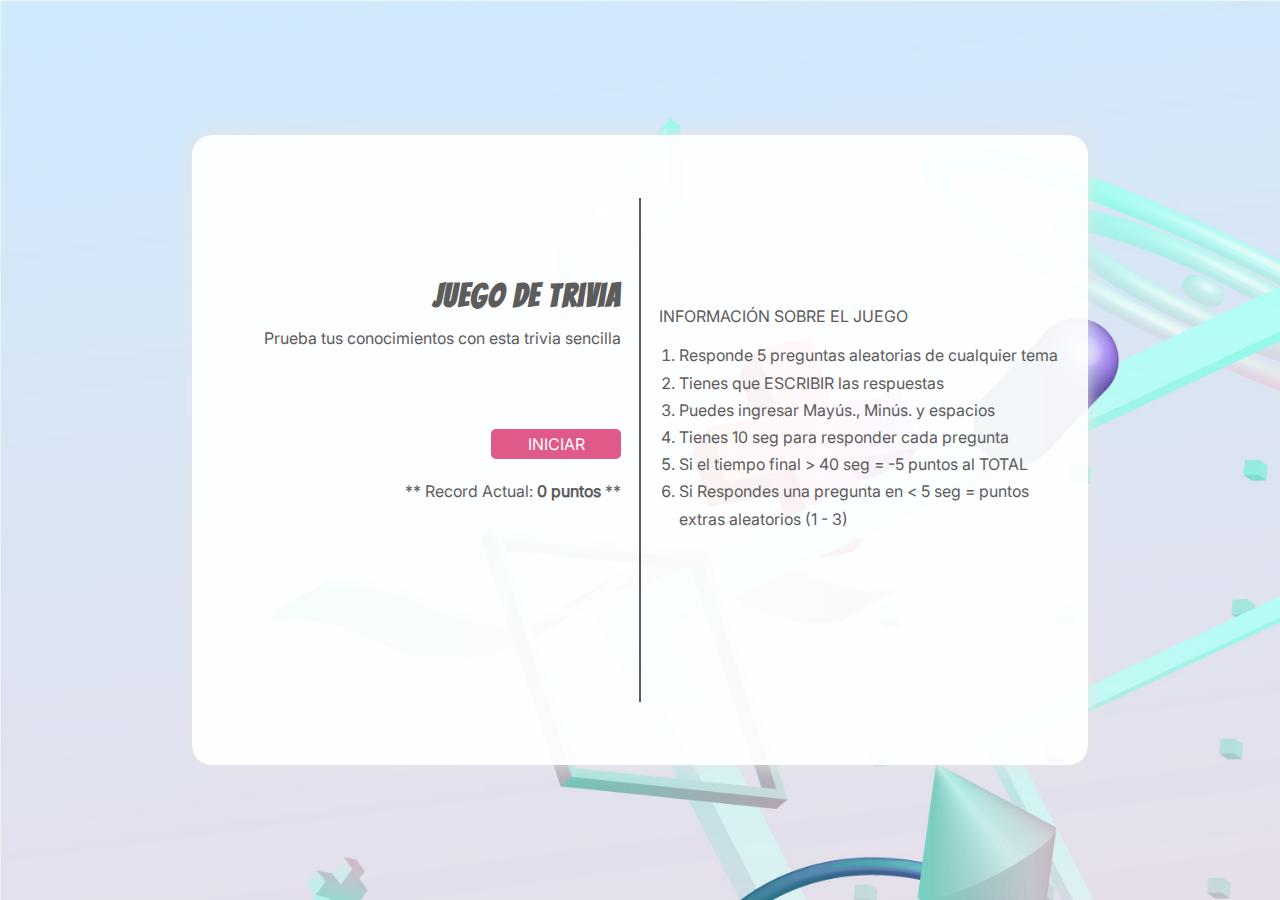
<file: index.html>
<!DOCTYPE html>
<html lang="es">
<head>
    <meta charset="UTF-8">
    <meta name="viewport" content="width=device-width, initial-scale=1.0">
    <title>Inicio</title>
    <link rel="stylesheet" href="css/estilos.css">
</head>
<body>
    <div class="contenedor">
        <div class="lado-izquierdo">
            <div class="titulo-cuerpo">
                <h1>Juego de Trivia</h1>
                <p>Prueba tus conocimientos con esta trivia sencilla</p>
            </div>
            <div class="boton-texto-izquierdo">
                <button onclick=inicio()>INICIAR</button>
                <p id="puntuacionTop">** Record Actual: </p>
            </div>
        </div>

        <div class="divisor"></div>

        <div class="lado-derecho">
            <p>INFORMACIÓN SOBRE EL JUEGO</p>
            <div>
                <ol class="texto-derecho-lista">
                    <li>Responde 5 preguntas aleatorias de cualquier tema</li>
                    <li>Tienes que ESCRIBIR las respuestas</li>
                    <li>Puedes ingresar Mayús., Minús. y espacios</li>
                    <li>Tienes 10 seg para responder cada pregunta</li>
                    <li>Si el tiempo final &gt; 40 seg = -5 puntos al TOTAL</li>
                    <li>Si Respondes una pregunta en &lt; 5 seg = puntos extras aleatorios (1 - 3)</li>
                </ol>
            </div>
        </div>

    </div>
    <script src="js/inicio.js"></script>
</body>
</html>
</file>
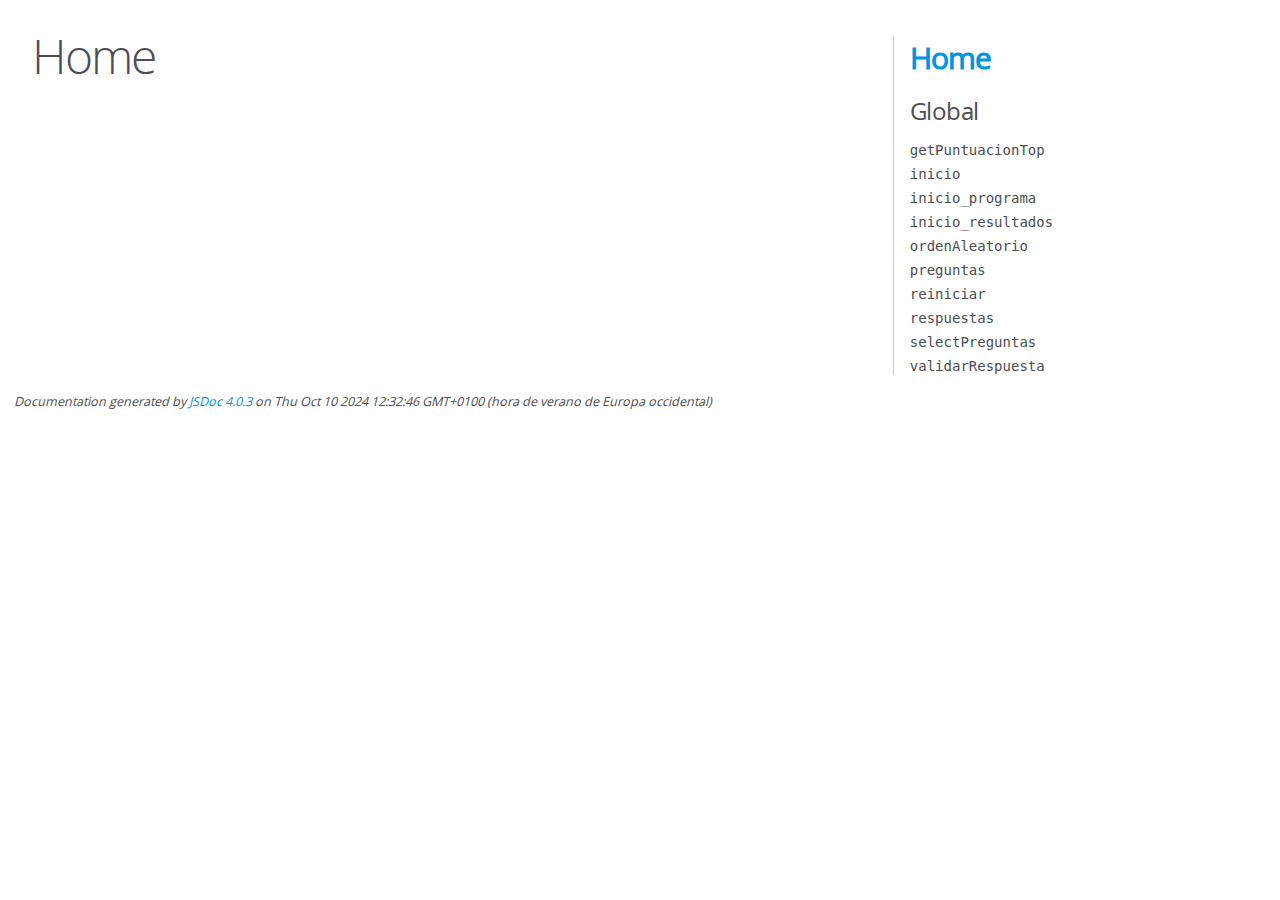
<file: jsdoc/index.html>
<!DOCTYPE html>
<html lang="en">
<head>
    <meta charset="utf-8">
    <title>JSDoc: Home</title>

    <script src="scripts/prettify/prettify.js"> </script>
    <script src="scripts/prettify/lang-css.js"> </script>
    <!--[if lt IE 9]>
      <script src="//html5shiv.googlecode.com/svn/trunk/html5.js"></script>
    <![endif]-->
    <link type="text/css" rel="stylesheet" href="styles/prettify-tomorrow.css">
    <link type="text/css" rel="stylesheet" href="styles/jsdoc-default.css">
</head>

<body>

<div id="main">

    <h1 class="page-title">Home</h1>

    



    


    <h3> </h3>










    









</div>

<nav>
    <h2><a href="index.html">Home</a></h2><h3>Global</h3><ul><li><a href="global.html#getPuntuacionTop">getPuntuacionTop</a></li><li><a href="global.html#inicio">inicio</a></li><li><a href="global.html#inicio_programa">inicio_programa</a></li><li><a href="global.html#inicio_resultados">inicio_resultados</a></li><li><a href="global.html#ordenAleatorio">ordenAleatorio</a></li><li><a href="global.html#preguntas">preguntas</a></li><li><a href="global.html#reiniciar">reiniciar</a></li><li><a href="global.html#respuestas">respuestas</a></li><li><a href="global.html#selectPreguntas">selectPreguntas</a></li><li><a href="global.html#validarRespuesta">validarRespuesta</a></li></ul>
</nav>

<br class="clear">

<footer>
    Documentation generated by <a href="https://github.com/jsdoc/jsdoc">JSDoc 4.0.3</a> on Thu Oct 10 2024 12:32:46 GMT+0100 (hora de verano de Europa occidental)
</footer>

<script> prettyPrint(); </script>
<script src="scripts/linenumber.js"> </script>
</body>
</html>
</file>
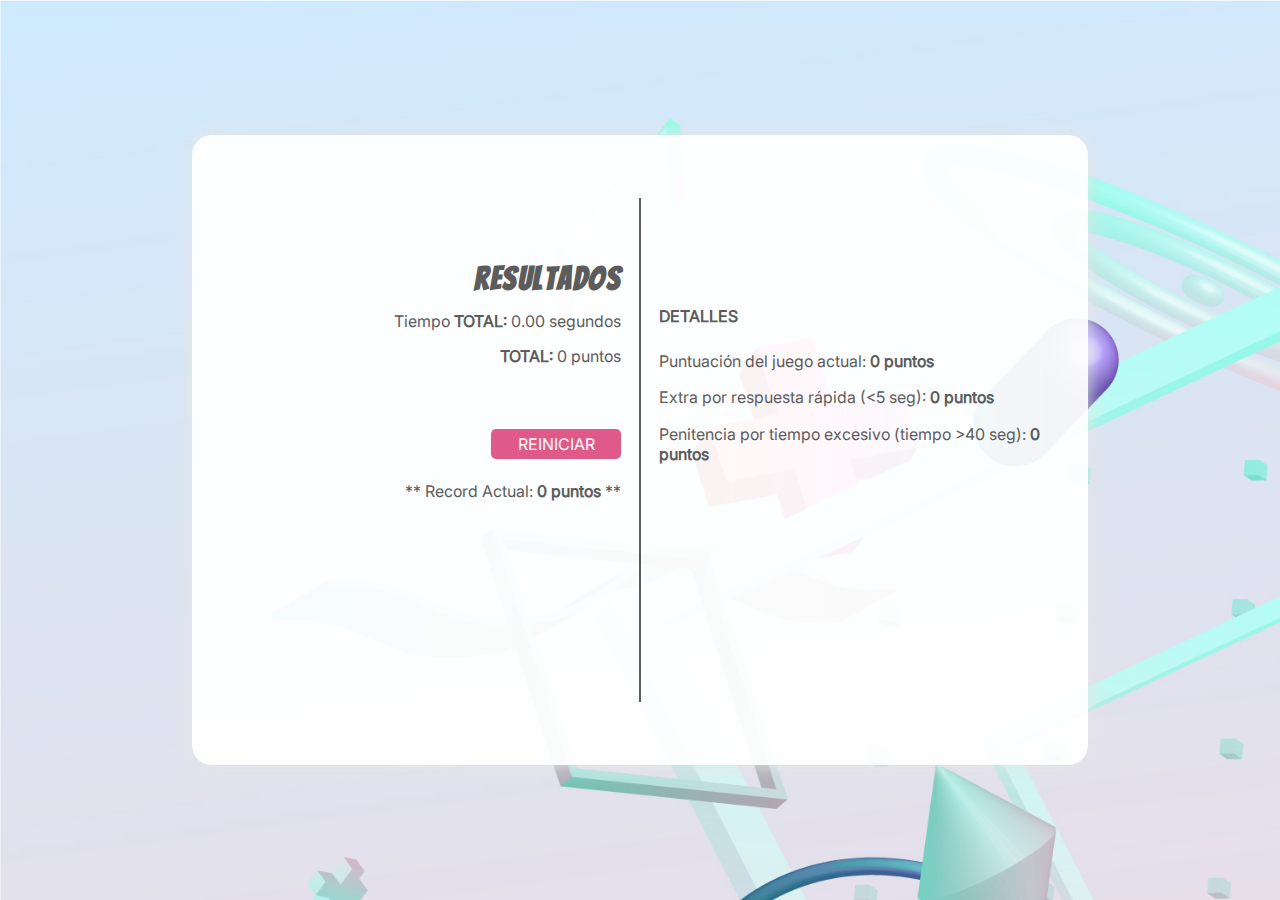
<file: resultados.html>
<!DOCTYPE html>
<html lang="es">
<head>
    <meta charset="UTF-8">
    <meta name="viewport" content="width=device-width, initial-scale=1.0">
    <title>Resultados</title>
    <link rel="stylesheet" href="css/estilos.css">
</head>
<body>
    <div class="contenedor">
        <div class="lado-izquierdo">
                <div class="titulo-cuerpo">
                    <h1>Resultados</h1>
                    <p id="tiempoTotal">Tiempo <strong>TOTAL: </strong> </p>
                    <p id="totalPuntos"><strong>TOTAL: </strong> </p>
                </div>
                <div class="boton-texto-izquierdo">
                    <button onclick=reiniciar()>REINICIAR</button>
                    <p id="puntuacionTop">** Record Actual: </p>
                </div>
        </div>

        <div class="divisor"></div>

        <div class="lado-derecho">
            <h1>DETALLES</h1>
            <p id="puntuacionSesion">Puntuación del juego actual: </p>
            <p id="bonificacion">Extra por respuesta rápida (&lt;5 seg): </p>
            <p id="penitencia">Penitencia por tiempo excesivo (tiempo &gt;40 seg): </p>
        </div>
    </div>

    <script src="js/resultados.js"></script>
</body>
</html>
</file>
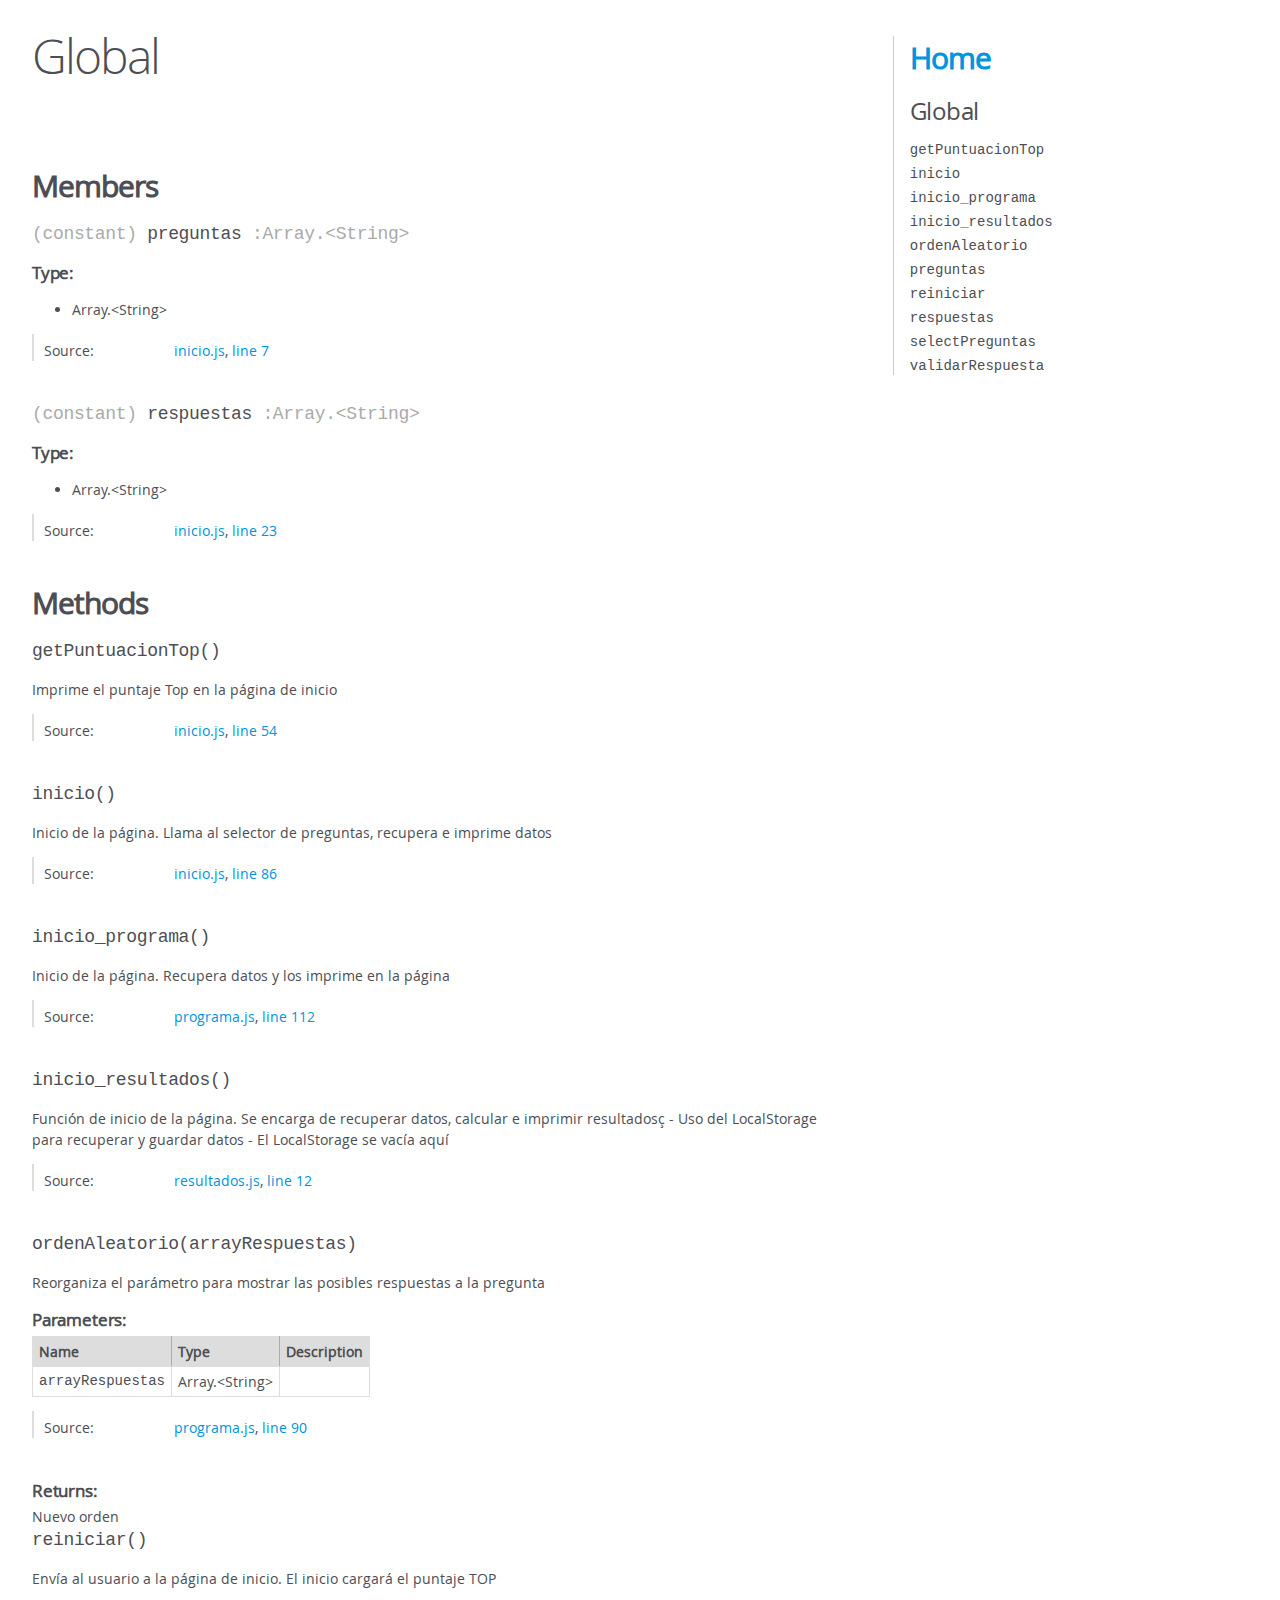
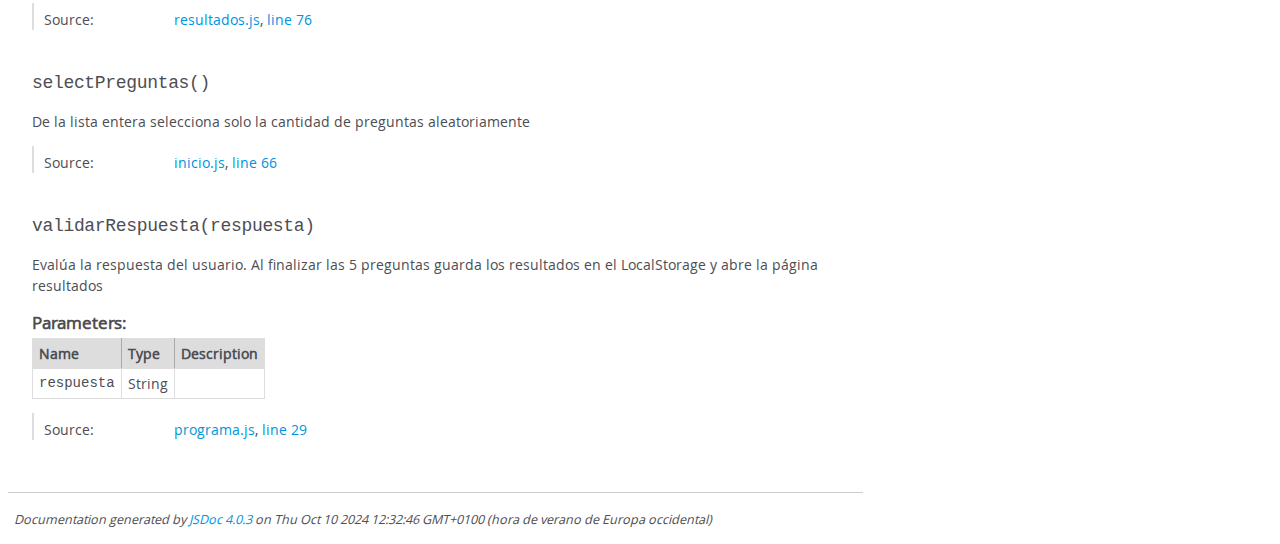
<file: jsdoc/global.html>
<!DOCTYPE html>
<html lang="en">
<head>
    <meta charset="utf-8">
    <title>JSDoc: Global</title>

    <script src="scripts/prettify/prettify.js"> </script>
    <script src="scripts/prettify/lang-css.js"> </script>
    <!--[if lt IE 9]>
      <script src="//html5shiv.googlecode.com/svn/trunk/html5.js"></script>
    <![endif]-->
    <link type="text/css" rel="stylesheet" href="styles/prettify-tomorrow.css">
    <link type="text/css" rel="stylesheet" href="styles/jsdoc-default.css">
</head>

<body>

<div id="main">

    <h1 class="page-title">Global</h1>

    




<section>

<header>
    
        <h2></h2>
        
    
</header>

<article>
    <div class="container-overview">
    
        

        


<dl class="details">

    

    

    

    

    

    

    

    

    

    

    

    

    

    

    

    
</dl>


        
    
    </div>

    

    

    

    

    

    

    
        <h3 class="subsection-title">Members</h3>

        
            
<h4 class="name" id="preguntas"><span class="type-signature">(constant) </span>preguntas<span class="type-signature"> :Array.&lt;String></span></h4>






    <h5>Type:</h5>
    <ul>
        <li>
            
<span class="param-type">Array.&lt;String></span>


        </li>
    </ul>





<dl class="details">

    

    

    

    

    

    

    

    

    

    

    

    

    
    <dt class="tag-source">Source:</dt>
    <dd class="tag-source"><ul class="dummy"><li>
        <a href="inicio.js.html">inicio.js</a>, <a href="inicio.js.html#line7">line 7</a>
    </li></ul></dd>
    

    

    

    
</dl>






        
            
<h4 class="name" id="respuestas"><span class="type-signature">(constant) </span>respuestas<span class="type-signature"> :Array.&lt;String></span></h4>






    <h5>Type:</h5>
    <ul>
        <li>
            
<span class="param-type">Array.&lt;String></span>


        </li>
    </ul>





<dl class="details">

    

    

    

    

    

    

    

    

    

    

    

    

    
    <dt class="tag-source">Source:</dt>
    <dd class="tag-source"><ul class="dummy"><li>
        <a href="inicio.js.html">inicio.js</a>, <a href="inicio.js.html#line23">line 23</a>
    </li></ul></dd>
    

    

    

    
</dl>






        
    

    
        <h3 class="subsection-title">Methods</h3>

        
            

    

    
    <h4 class="name" id="getPuntuacionTop"><span class="type-signature"></span>getPuntuacionTop<span class="signature">()</span><span class="type-signature"></span></h4>
    

    



<div class="description">
    Imprime el puntaje Top en la página de inicio
</div>













<dl class="details">

    

    

    

    

    

    

    

    

    

    

    

    

    
    <dt class="tag-source">Source:</dt>
    <dd class="tag-source"><ul class="dummy"><li>
        <a href="inicio.js.html">inicio.js</a>, <a href="inicio.js.html#line54">line 54</a>
    </li></ul></dd>
    

    

    

    
</dl>




















        
            

    

    
    <h4 class="name" id="inicio"><span class="type-signature"></span>inicio<span class="signature">()</span><span class="type-signature"></span></h4>
    

    



<div class="description">
    Inicio de la página. Llama al selector de preguntas, recupera e imprime datos
</div>













<dl class="details">

    

    

    

    

    

    

    

    

    

    

    

    

    
    <dt class="tag-source">Source:</dt>
    <dd class="tag-source"><ul class="dummy"><li>
        <a href="inicio.js.html">inicio.js</a>, <a href="inicio.js.html#line86">line 86</a>
    </li></ul></dd>
    

    

    

    
</dl>




















        
            

    

    
    <h4 class="name" id="inicio_programa"><span class="type-signature"></span>inicio_programa<span class="signature">()</span><span class="type-signature"></span></h4>
    

    



<div class="description">
    Inicio de la página. Recupera datos y los imprime en la página
</div>













<dl class="details">

    

    

    

    

    

    

    

    

    

    

    

    

    
    <dt class="tag-source">Source:</dt>
    <dd class="tag-source"><ul class="dummy"><li>
        <a href="programa.js.html">programa.js</a>, <a href="programa.js.html#line112">line 112</a>
    </li></ul></dd>
    

    

    

    
</dl>




















        
            

    

    
    <h4 class="name" id="inicio_resultados"><span class="type-signature"></span>inicio_resultados<span class="signature">()</span><span class="type-signature"></span></h4>
    

    



<div class="description">
    Función de inicio de la página. Se encarga de recuperar datos, calcular e imprimir resultadosç- Uso del LocalStorage para recuperar y guardar datos- El LocalStorage se vacía aquí
</div>













<dl class="details">

    

    

    

    

    

    

    

    

    

    

    

    

    
    <dt class="tag-source">Source:</dt>
    <dd class="tag-source"><ul class="dummy"><li>
        <a href="resultados.js.html">resultados.js</a>, <a href="resultados.js.html#line12">line 12</a>
    </li></ul></dd>
    

    

    

    
</dl>




















        
            

    

    
    <h4 class="name" id="ordenAleatorio"><span class="type-signature"></span>ordenAleatorio<span class="signature">(arrayRespuestas)</span><span class="type-signature"></span></h4>
    

    



<div class="description">
    Reorganiza el parámetro para mostrar las posibles respuestas a la pregunta
</div>









    <h5>Parameters:</h5>
    

<table class="params">
    <thead>
    <tr>
        
        <th>Name</th>
        

        <th>Type</th>

        

        

        <th class="last">Description</th>
    </tr>
    </thead>

    <tbody>
    

        <tr>
            
                <td class="name"><code>arrayRespuestas</code></td>
            

            <td class="type">
            
                
<span class="param-type">Array.&lt;String></span>


            
            </td>

            

            

            <td class="description last"></td>
        </tr>

    
    </tbody>
</table>






<dl class="details">

    

    

    

    

    

    

    

    

    

    

    

    

    
    <dt class="tag-source">Source:</dt>
    <dd class="tag-source"><ul class="dummy"><li>
        <a href="programa.js.html">programa.js</a>, <a href="programa.js.html#line90">line 90</a>
    </li></ul></dd>
    

    

    

    
</dl>















<h5>Returns:</h5>

        
<div class="param-desc">
    Nuevo orden
</div>



    





        
            

    

    
    <h4 class="name" id="reiniciar"><span class="type-signature"></span>reiniciar<span class="signature">()</span><span class="type-signature"></span></h4>
    

    



<div class="description">
    Envía al usuario a la página de inicio.El inicio cargará el puntaje TOP
</div>













<dl class="details">

    

    

    

    

    

    

    

    

    

    

    

    

    
    <dt class="tag-source">Source:</dt>
    <dd class="tag-source"><ul class="dummy"><li>
        <a href="resultados.js.html">resultados.js</a>, <a href="resultados.js.html#line76">line 76</a>
    </li></ul></dd>
    

    

    

    
</dl>




















        
            

    

    
    <h4 class="name" id="selectPreguntas"><span class="type-signature"></span>selectPreguntas<span class="signature">()</span><span class="type-signature"></span></h4>
    

    



<div class="description">
    De la lista entera selecciona solo la cantidad de preguntas aleatoriamente
</div>













<dl class="details">

    

    

    

    

    

    

    

    

    

    

    

    

    
    <dt class="tag-source">Source:</dt>
    <dd class="tag-source"><ul class="dummy"><li>
        <a href="inicio.js.html">inicio.js</a>, <a href="inicio.js.html#line66">line 66</a>
    </li></ul></dd>
    

    

    

    
</dl>




















        
            

    

    
    <h4 class="name" id="validarRespuesta"><span class="type-signature"></span>validarRespuesta<span class="signature">(respuesta)</span><span class="type-signature"></span></h4>
    

    



<div class="description">
    Evalúa la respuesta del usuario. Al finalizar las 5 preguntasguarda los resultados en el LocalStorage y abre la página resultados
</div>









    <h5>Parameters:</h5>
    

<table class="params">
    <thead>
    <tr>
        
        <th>Name</th>
        

        <th>Type</th>

        

        

        <th class="last">Description</th>
    </tr>
    </thead>

    <tbody>
    

        <tr>
            
                <td class="name"><code>respuesta</code></td>
            

            <td class="type">
            
                
<span class="param-type">String</span>


            
            </td>

            

            

            <td class="description last"></td>
        </tr>

    
    </tbody>
</table>






<dl class="details">

    

    

    

    

    

    

    

    

    

    

    

    

    
    <dt class="tag-source">Source:</dt>
    <dd class="tag-source"><ul class="dummy"><li>
        <a href="programa.js.html">programa.js</a>, <a href="programa.js.html#line29">line 29</a>
    </li></ul></dd>
    

    

    

    
</dl>




















        
    

    

    
</article>

</section>




</div>

<nav>
    <h2><a href="index.html">Home</a></h2><h3>Global</h3><ul><li><a href="global.html#getPuntuacionTop">getPuntuacionTop</a></li><li><a href="global.html#inicio">inicio</a></li><li><a href="global.html#inicio_programa">inicio_programa</a></li><li><a href="global.html#inicio_resultados">inicio_resultados</a></li><li><a href="global.html#ordenAleatorio">ordenAleatorio</a></li><li><a href="global.html#preguntas">preguntas</a></li><li><a href="global.html#reiniciar">reiniciar</a></li><li><a href="global.html#respuestas">respuestas</a></li><li><a href="global.html#selectPreguntas">selectPreguntas</a></li><li><a href="global.html#validarRespuesta">validarRespuesta</a></li></ul>
</nav>

<br class="clear">

<footer>
    Documentation generated by <a href="https://github.com/jsdoc/jsdoc">JSDoc 4.0.3</a> on Thu Oct 10 2024 12:32:46 GMT+0100 (hora de verano de Europa occidental)
</footer>

<script> prettyPrint(); </script>
<script src="scripts/linenumber.js"> </script>
</body>
</html>
</file>
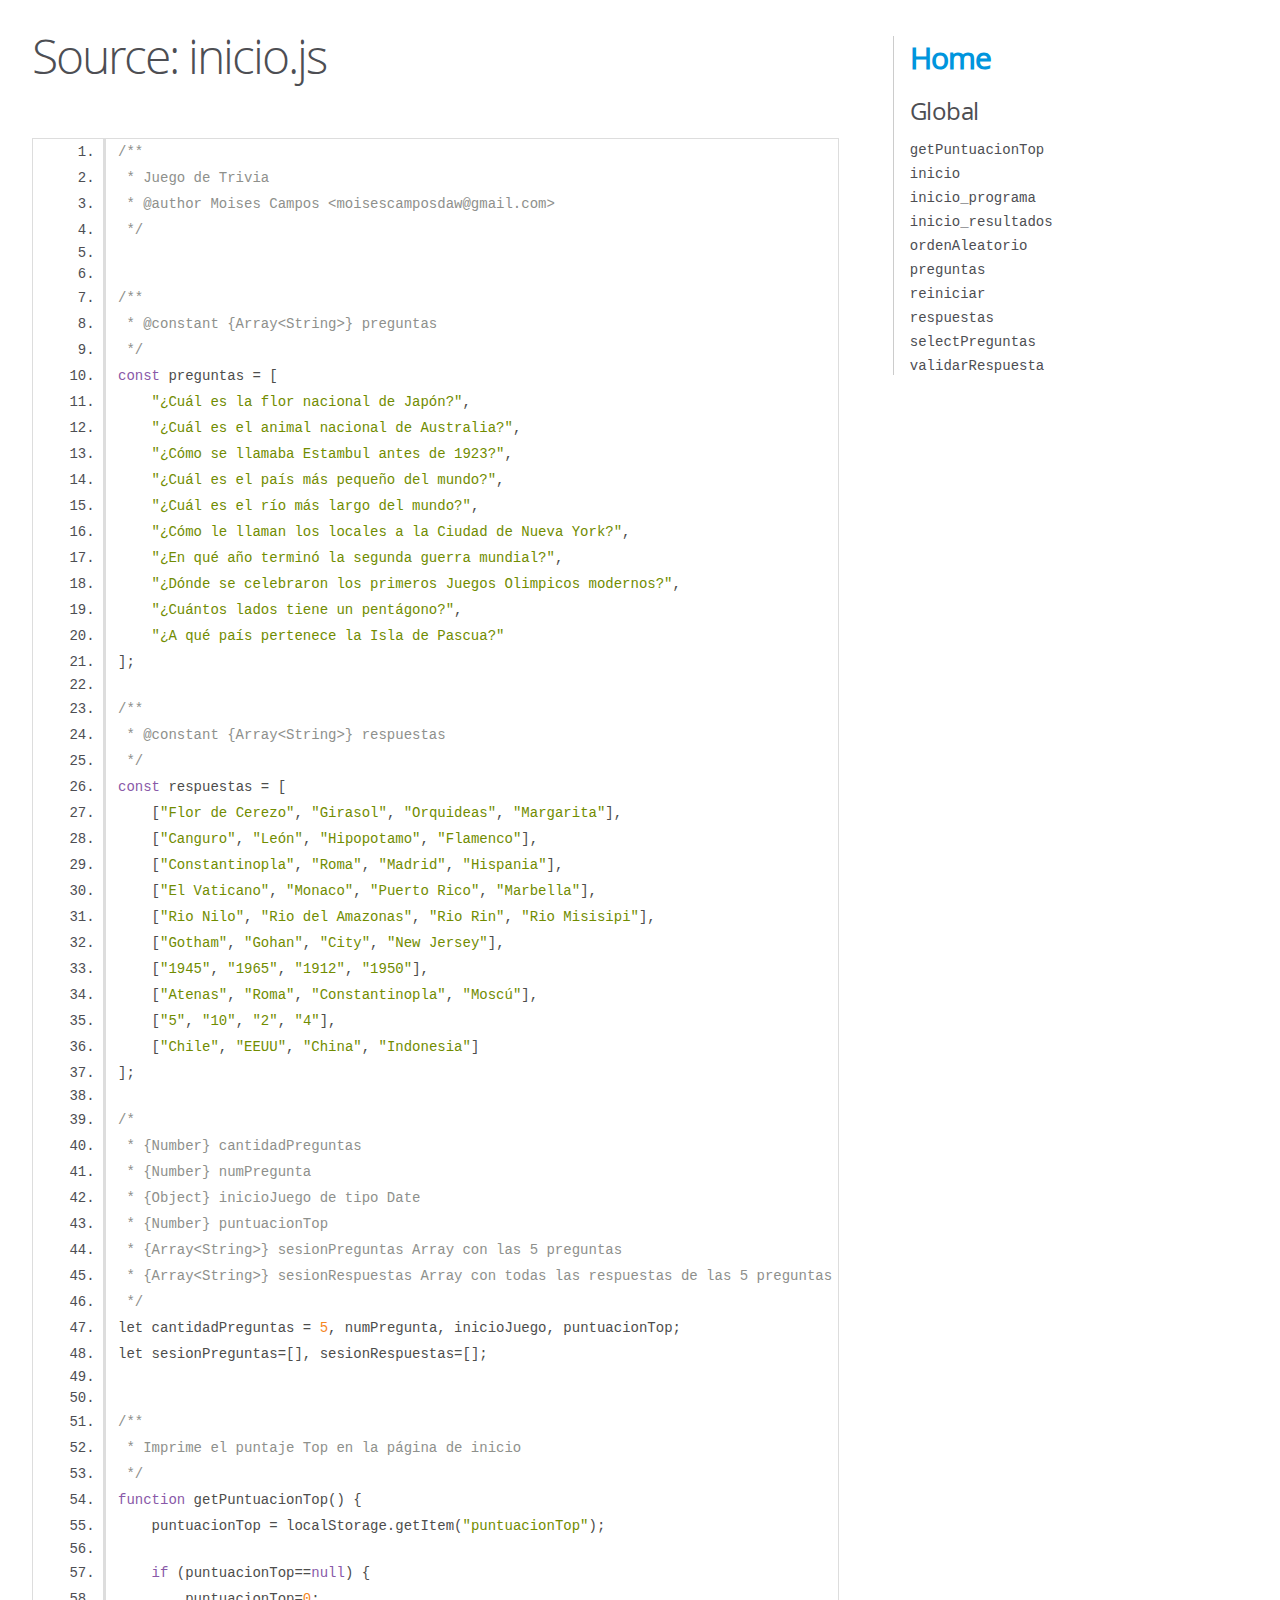
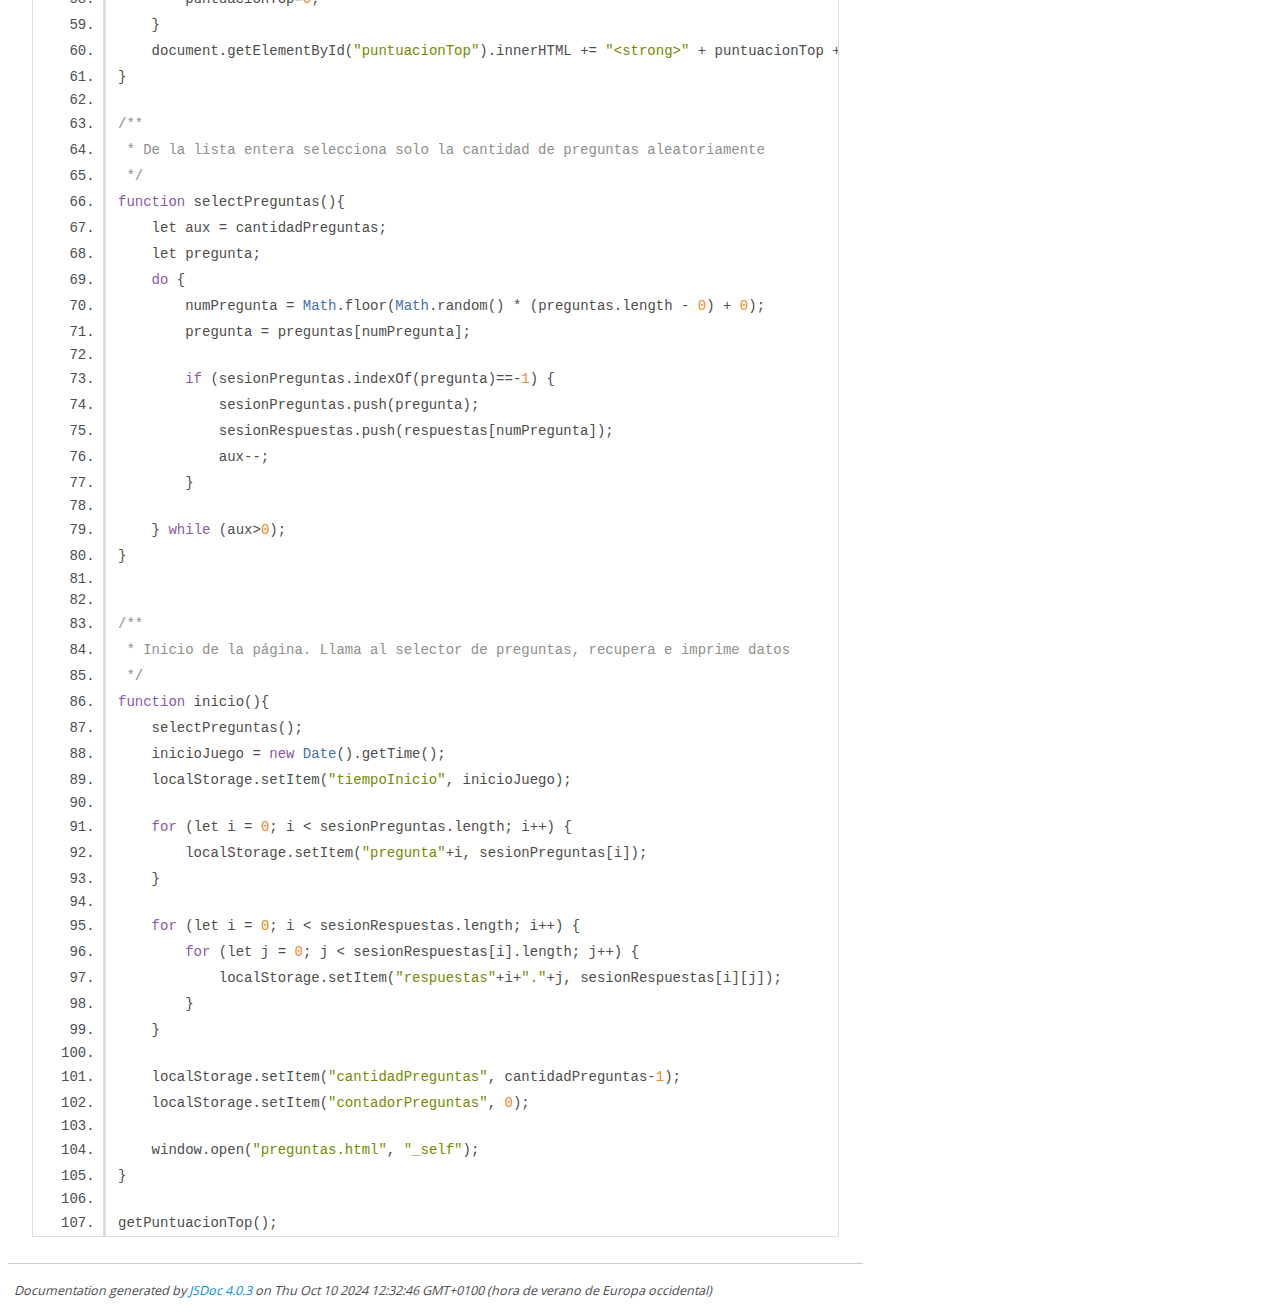
<file: jsdoc/inicio.js.html>
<!DOCTYPE html>
<html lang="en">
<head>
    <meta charset="utf-8">
    <title>JSDoc: Source: inicio.js</title>

    <script src="scripts/prettify/prettify.js"> </script>
    <script src="scripts/prettify/lang-css.js"> </script>
    <!--[if lt IE 9]>
      <script src="//html5shiv.googlecode.com/svn/trunk/html5.js"></script>
    <![endif]-->
    <link type="text/css" rel="stylesheet" href="styles/prettify-tomorrow.css">
    <link type="text/css" rel="stylesheet" href="styles/jsdoc-default.css">
</head>

<body>

<div id="main">

    <h1 class="page-title">Source: inicio.js</h1>

    



    
    <section>
        <article>
            <pre class="prettyprint source linenums"><code>/**
 * Juego de Trivia
 * @author Moises Campos &lt;moisescamposdaw@gmail.com>
 */


/**
 * @constant {Array&lt;String>} preguntas
 */
const preguntas = [
    "¿Cuál es la flor nacional de Japón?",
    "¿Cuál es el animal nacional de Australia?",
    "¿Cómo se llamaba Estambul antes de 1923?",
    "¿Cuál es el país más pequeño del mundo?",
    "¿Cuál es el río más largo del mundo?",
    "¿Cómo le llaman los locales a la Ciudad de Nueva York?",
    "¿En qué año terminó la segunda guerra mundial?",
    "¿Dónde se celebraron los primeros Juegos Olimpicos modernos?",
    "¿Cuántos lados tiene un pentágono?",
    "¿A qué país pertenece la Isla de Pascua?"
];

/**
 * @constant {Array&lt;String>} respuestas
 */
const respuestas = [
    ["Flor de Cerezo", "Girasol", "Orquideas", "Margarita"],
    ["Canguro", "León", "Hipopotamo", "Flamenco"],
    ["Constantinopla", "Roma", "Madrid", "Hispania"],
    ["El Vaticano", "Monaco", "Puerto Rico", "Marbella"],
    ["Rio Nilo", "Rio del Amazonas", "Rio Rin", "Rio Misisipi"],
    ["Gotham", "Gohan", "City", "New Jersey"],
    ["1945", "1965", "1912", "1950"],
    ["Atenas", "Roma", "Constantinopla", "Moscú"],
    ["5", "10", "2", "4"],
    ["Chile", "EEUU", "China", "Indonesia"]
];

/*
 * {Number} cantidadPreguntas
 * {Number} numPregunta
 * {Object} inicioJuego de tipo Date
 * {Number} puntuacionTop
 * {Array&lt;String>} sesionPreguntas Array con las 5 preguntas
 * {Array&lt;String>} sesionRespuestas Array con todas las respuestas de las 5 preguntas
 */
let cantidadPreguntas = 5, numPregunta, inicioJuego, puntuacionTop;
let sesionPreguntas=[], sesionRespuestas=[];


/**
 * Imprime el puntaje Top en la página de inicio
 */
function getPuntuacionTop() {
    puntuacionTop = localStorage.getItem("puntuacionTop");

    if (puntuacionTop==null) {
        puntuacionTop=0;
    }
    document.getElementById("puntuacionTop").innerHTML += "&lt;strong>" + puntuacionTop + " puntos&lt;/strong> **";
}

/**
 * De la lista entera selecciona solo la cantidad de preguntas aleatoriamente
 */
function selectPreguntas(){
    let aux = cantidadPreguntas;
    let pregunta;
    do {
        numPregunta = Math.floor(Math.random() * (preguntas.length - 0) + 0);
        pregunta = preguntas[numPregunta];

        if (sesionPreguntas.indexOf(pregunta)==-1) {
            sesionPreguntas.push(pregunta);
            sesionRespuestas.push(respuestas[numPregunta]);
            aux--;
        }

    } while (aux>0);
}


/**
 * Inicio de la página. Llama al selector de preguntas, recupera e imprime datos
 */
function inicio(){
    selectPreguntas();
    inicioJuego = new Date().getTime();
    localStorage.setItem("tiempoInicio", inicioJuego);

    for (let i = 0; i &lt; sesionPreguntas.length; i++) {
        localStorage.setItem("pregunta"+i, sesionPreguntas[i]);
    }

    for (let i = 0; i &lt; sesionRespuestas.length; i++) {
        for (let j = 0; j &lt; sesionRespuestas[i].length; j++) {
            localStorage.setItem("respuestas"+i+"."+j, sesionRespuestas[i][j]);
        }   
    }

    localStorage.setItem("cantidadPreguntas", cantidadPreguntas-1);
    localStorage.setItem("contadorPreguntas", 0);

    window.open("preguntas.html", "_self");
}

getPuntuacionTop();</code></pre>
        </article>
    </section>




</div>

<nav>
    <h2><a href="index.html">Home</a></h2><h3>Global</h3><ul><li><a href="global.html#getPuntuacionTop">getPuntuacionTop</a></li><li><a href="global.html#inicio">inicio</a></li><li><a href="global.html#inicio_programa">inicio_programa</a></li><li><a href="global.html#inicio_resultados">inicio_resultados</a></li><li><a href="global.html#ordenAleatorio">ordenAleatorio</a></li><li><a href="global.html#preguntas">preguntas</a></li><li><a href="global.html#reiniciar">reiniciar</a></li><li><a href="global.html#respuestas">respuestas</a></li><li><a href="global.html#selectPreguntas">selectPreguntas</a></li><li><a href="global.html#validarRespuesta">validarRespuesta</a></li></ul>
</nav>

<br class="clear">

<footer>
    Documentation generated by <a href="https://github.com/jsdoc/jsdoc">JSDoc 4.0.3</a> on Thu Oct 10 2024 12:32:46 GMT+0100 (hora de verano de Europa occidental)
</footer>

<script> prettyPrint(); </script>
<script src="scripts/linenumber.js"> </script>
</body>
</html>
</file>
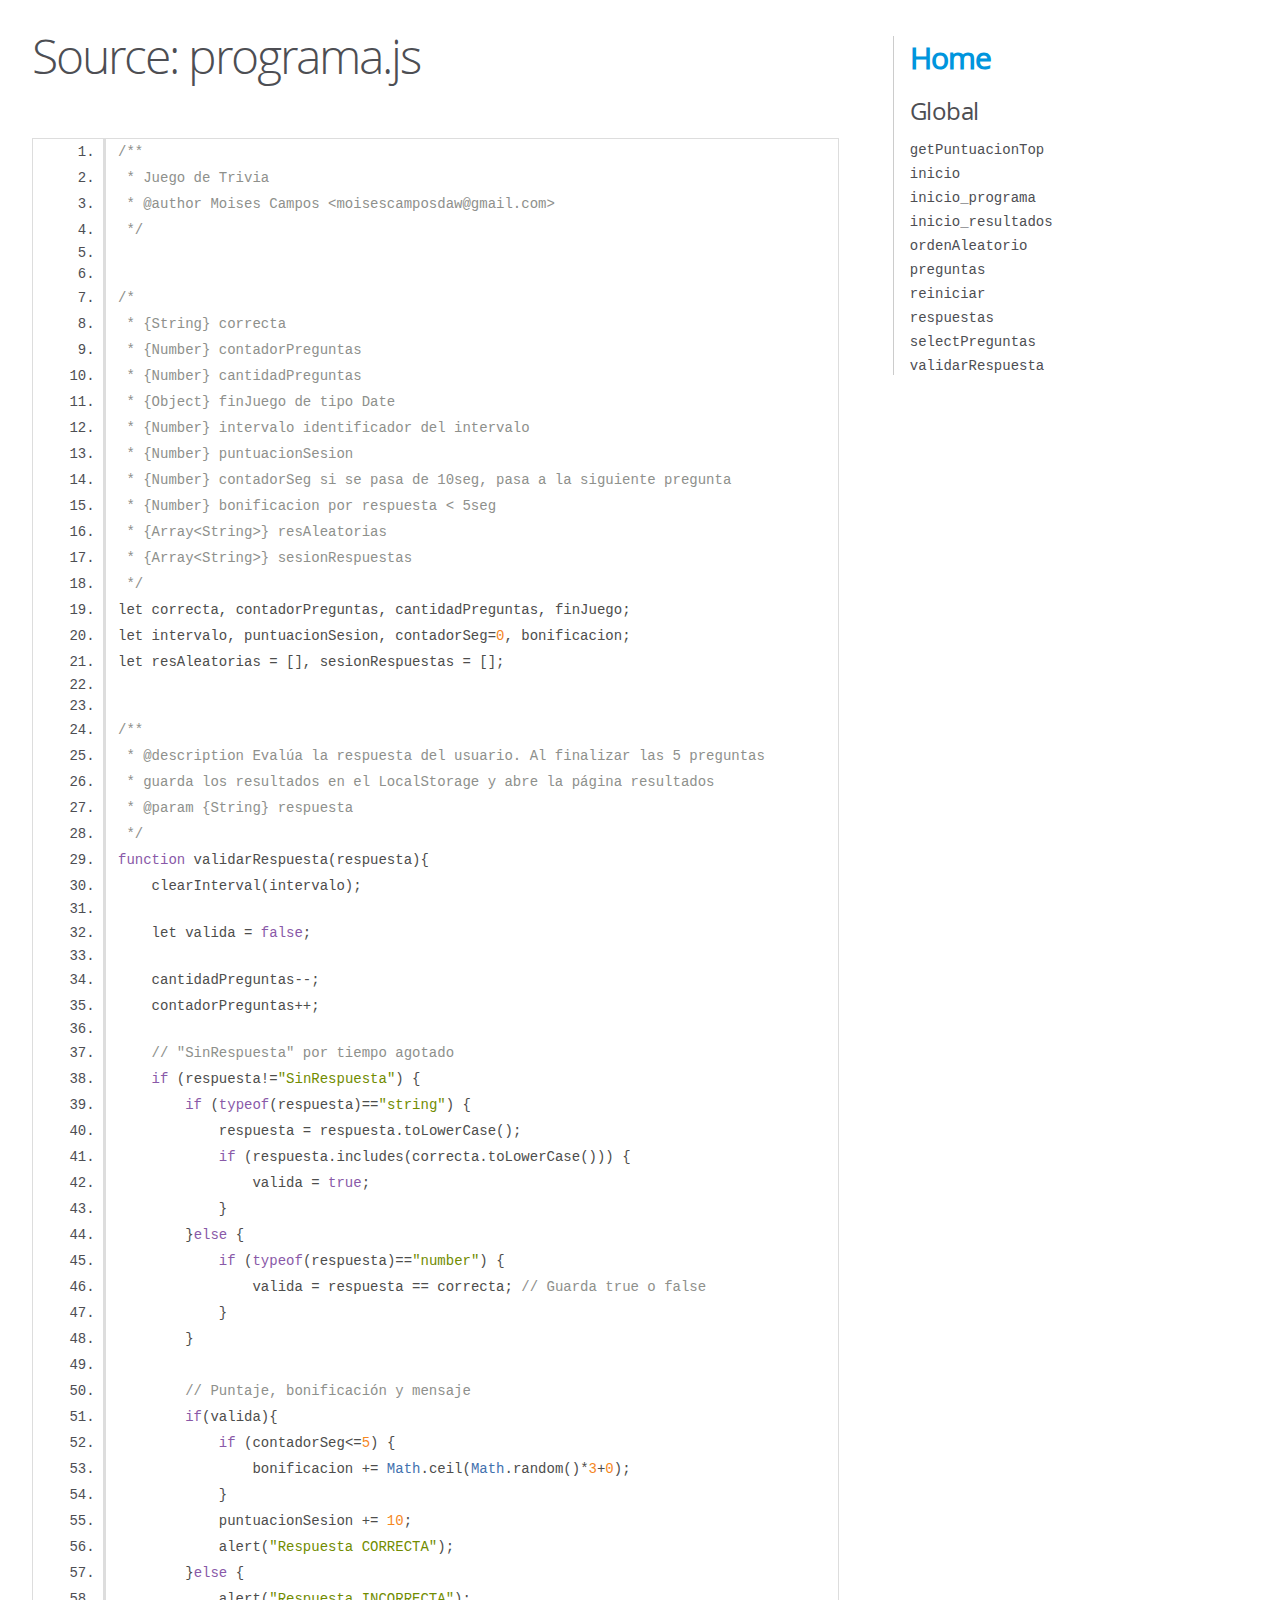
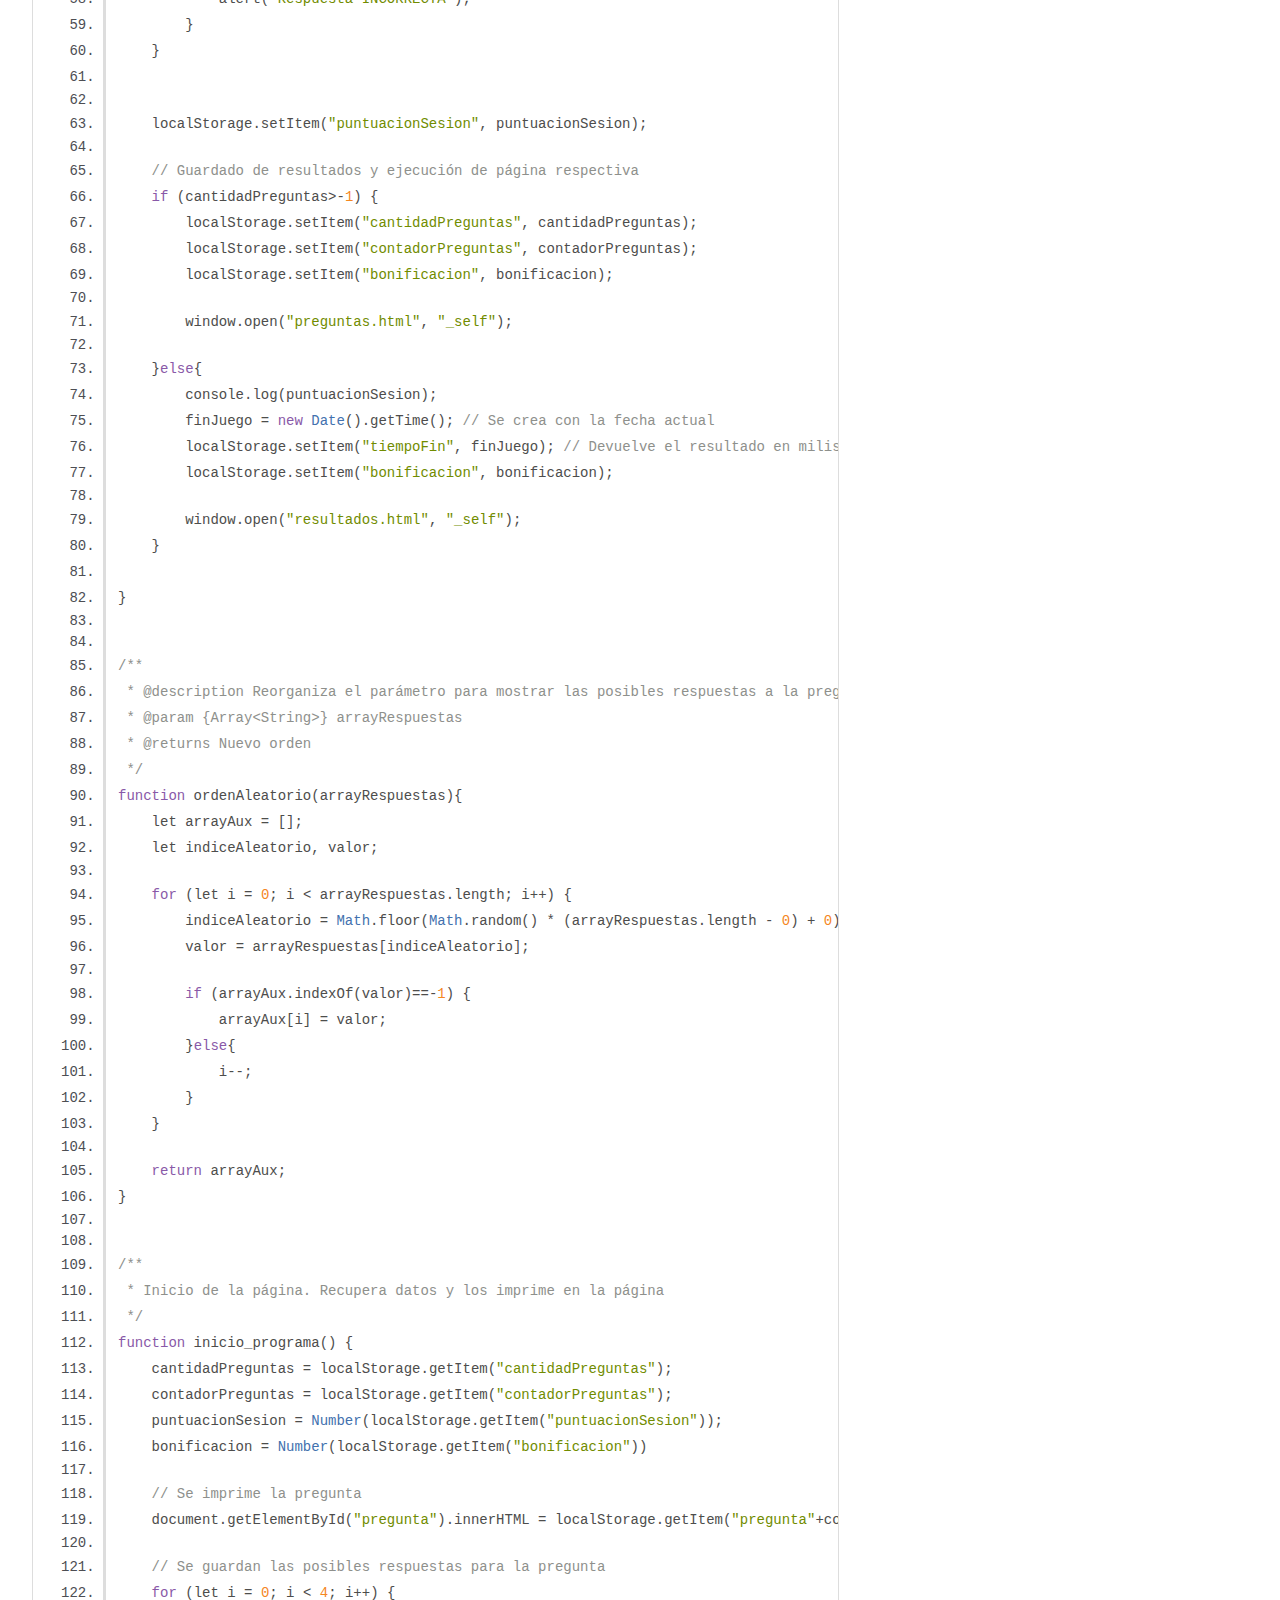
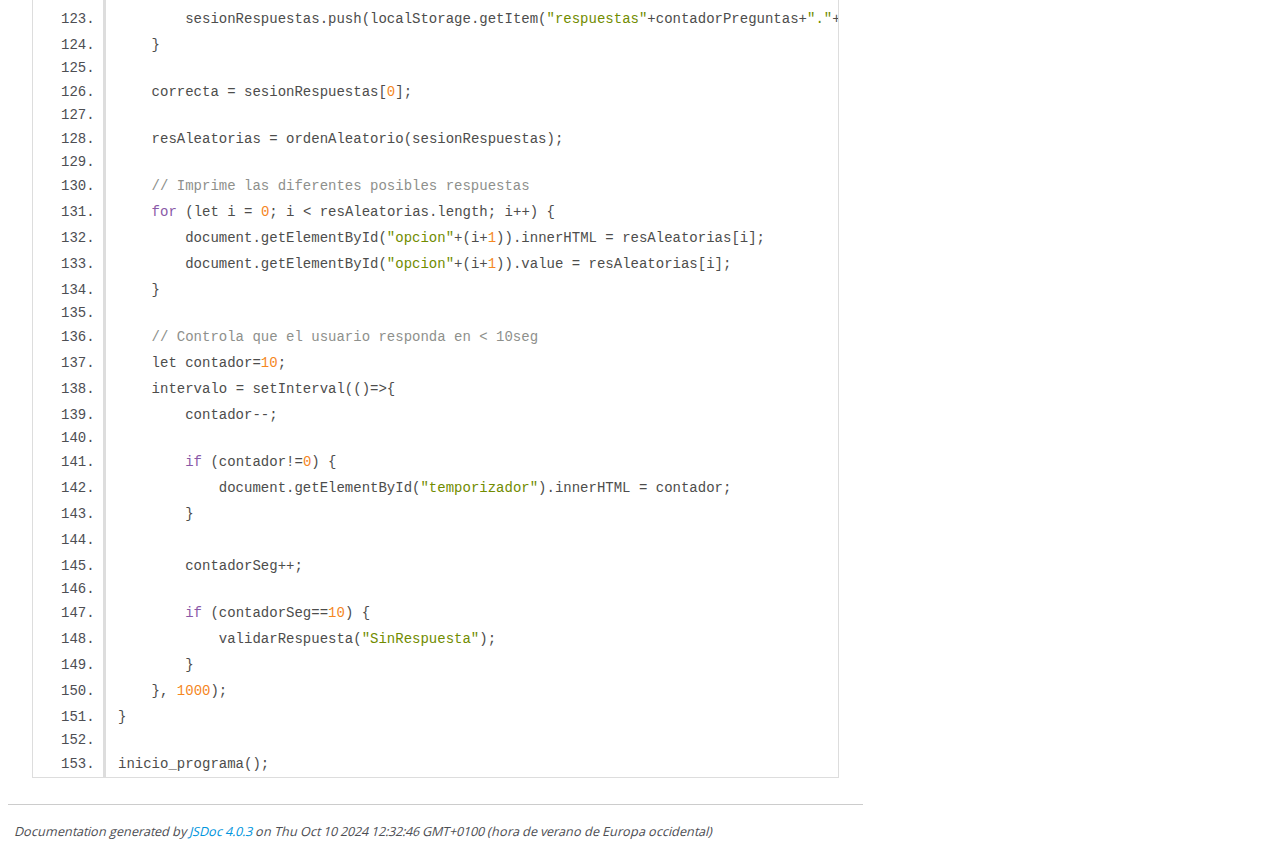
<file: jsdoc/programa.js.html>
<!DOCTYPE html>
<html lang="en">
<head>
    <meta charset="utf-8">
    <title>JSDoc: Source: programa.js</title>

    <script src="scripts/prettify/prettify.js"> </script>
    <script src="scripts/prettify/lang-css.js"> </script>
    <!--[if lt IE 9]>
      <script src="//html5shiv.googlecode.com/svn/trunk/html5.js"></script>
    <![endif]-->
    <link type="text/css" rel="stylesheet" href="styles/prettify-tomorrow.css">
    <link type="text/css" rel="stylesheet" href="styles/jsdoc-default.css">
</head>

<body>

<div id="main">

    <h1 class="page-title">Source: programa.js</h1>

    



    
    <section>
        <article>
            <pre class="prettyprint source linenums"><code>/**
 * Juego de Trivia
 * @author Moises Campos &lt;moisescamposdaw@gmail.com>
 */


/*
 * {String} correcta
 * {Number} contadorPreguntas
 * {Number} cantidadPreguntas
 * {Object} finJuego de tipo Date
 * {Number} intervalo identificador del intervalo
 * {Number} puntuacionSesion
 * {Number} contadorSeg si se pasa de 10seg, pasa a la siguiente pregunta
 * {Number} bonificacion por respuesta &lt; 5seg
 * {Array&lt;String>} resAleatorias
 * {Array&lt;String>} sesionRespuestas
 */
let correcta, contadorPreguntas, cantidadPreguntas, finJuego;
let intervalo, puntuacionSesion, contadorSeg=0, bonificacion;
let resAleatorias = [], sesionRespuestas = [];


/**
 * @description Evalúa la respuesta del usuario. Al finalizar las 5 preguntas
 * guarda los resultados en el LocalStorage y abre la página resultados
 * @param {String} respuesta 
 */
function validarRespuesta(respuesta){
    clearInterval(intervalo);

    let valida = false;

    cantidadPreguntas--;
    contadorPreguntas++;

    // "SinRespuesta" por tiempo agotado
    if (respuesta!="SinRespuesta") {
        if (typeof(respuesta)=="string") {
            respuesta = respuesta.toLowerCase();
            if (respuesta.includes(correcta.toLowerCase())) {
                valida = true;
            }
        }else {
            if (typeof(respuesta)=="number") {
                valida = respuesta == correcta; // Guarda true o false
            }
        }
    
        // Puntaje, bonificación y mensaje
        if(valida){
            if (contadorSeg&lt;=5) {
                bonificacion += Math.ceil(Math.random()*3+0);
            }
            puntuacionSesion += 10;
            alert("Respuesta CORRECTA");
        }else {
            alert("Respuesta INCORRECTA");
        }
    }
    

    localStorage.setItem("puntuacionSesion", puntuacionSesion);

    // Guardado de resultados y ejecución de página respectiva
    if (cantidadPreguntas>-1) {
        localStorage.setItem("cantidadPreguntas", cantidadPreguntas);
        localStorage.setItem("contadorPreguntas", contadorPreguntas);
        localStorage.setItem("bonificacion", bonificacion);

        window.open("preguntas.html", "_self");

    }else{
        console.log(puntuacionSesion);
        finJuego = new Date().getTime(); // Se crea con la fecha actual  
        localStorage.setItem("tiempoFin", finJuego); // Devuelve el resultado en miliseg
        localStorage.setItem("bonificacion", bonificacion);

        window.open("resultados.html", "_self");
    }
    
}


/**
 * @description Reorganiza el parámetro para mostrar las posibles respuestas a la pregunta
 * @param {Array&lt;String>} arrayRespuestas 
 * @returns Nuevo orden 
 */
function ordenAleatorio(arrayRespuestas){
    let arrayAux = [];
    let indiceAleatorio, valor;

    for (let i = 0; i &lt; arrayRespuestas.length; i++) {
        indiceAleatorio = Math.floor(Math.random() * (arrayRespuestas.length - 0) + 0);
        valor = arrayRespuestas[indiceAleatorio];

        if (arrayAux.indexOf(valor)==-1) {
            arrayAux[i] = valor;
        }else{
            i--;
        }
    }

    return arrayAux;
}


/**
 * Inicio de la página. Recupera datos y los imprime en la página
 */
function inicio_programa() {
    cantidadPreguntas = localStorage.getItem("cantidadPreguntas");
    contadorPreguntas = localStorage.getItem("contadorPreguntas");
    puntuacionSesion = Number(localStorage.getItem("puntuacionSesion"));
    bonificacion = Number(localStorage.getItem("bonificacion"))

    // Se imprime la pregunta
    document.getElementById("pregunta").innerHTML = localStorage.getItem("pregunta"+contadorPreguntas); 

    // Se guardan las posibles respuestas para la pregunta
    for (let i = 0; i &lt; 4; i++) {
        sesionRespuestas.push(localStorage.getItem("respuestas"+contadorPreguntas+"."+i));
    }

    correcta = sesionRespuestas[0];

    resAleatorias = ordenAleatorio(sesionRespuestas);

    // Imprime las diferentes posibles respuestas
    for (let i = 0; i &lt; resAleatorias.length; i++) {
        document.getElementById("opcion"+(i+1)).innerHTML = resAleatorias[i];
        document.getElementById("opcion"+(i+1)).value = resAleatorias[i];
    }

    // Controla que el usuario responda en &lt; 10seg
    let contador=10;
    intervalo = setInterval(()=>{
        contador--;

        if (contador!=0) {
            document.getElementById("temporizador").innerHTML = contador;
        }
        
        contadorSeg++;

        if (contadorSeg==10) {
            validarRespuesta("SinRespuesta");
        }
    }, 1000);
}

inicio_programa();</code></pre>
        </article>
    </section>




</div>

<nav>
    <h2><a href="index.html">Home</a></h2><h3>Global</h3><ul><li><a href="global.html#getPuntuacionTop">getPuntuacionTop</a></li><li><a href="global.html#inicio">inicio</a></li><li><a href="global.html#inicio_programa">inicio_programa</a></li><li><a href="global.html#inicio_resultados">inicio_resultados</a></li><li><a href="global.html#ordenAleatorio">ordenAleatorio</a></li><li><a href="global.html#preguntas">preguntas</a></li><li><a href="global.html#reiniciar">reiniciar</a></li><li><a href="global.html#respuestas">respuestas</a></li><li><a href="global.html#selectPreguntas">selectPreguntas</a></li><li><a href="global.html#validarRespuesta">validarRespuesta</a></li></ul>
</nav>

<br class="clear">

<footer>
    Documentation generated by <a href="https://github.com/jsdoc/jsdoc">JSDoc 4.0.3</a> on Thu Oct 10 2024 12:32:46 GMT+0100 (hora de verano de Europa occidental)
</footer>

<script> prettyPrint(); </script>
<script src="scripts/linenumber.js"> </script>
</body>
</html>
</file>
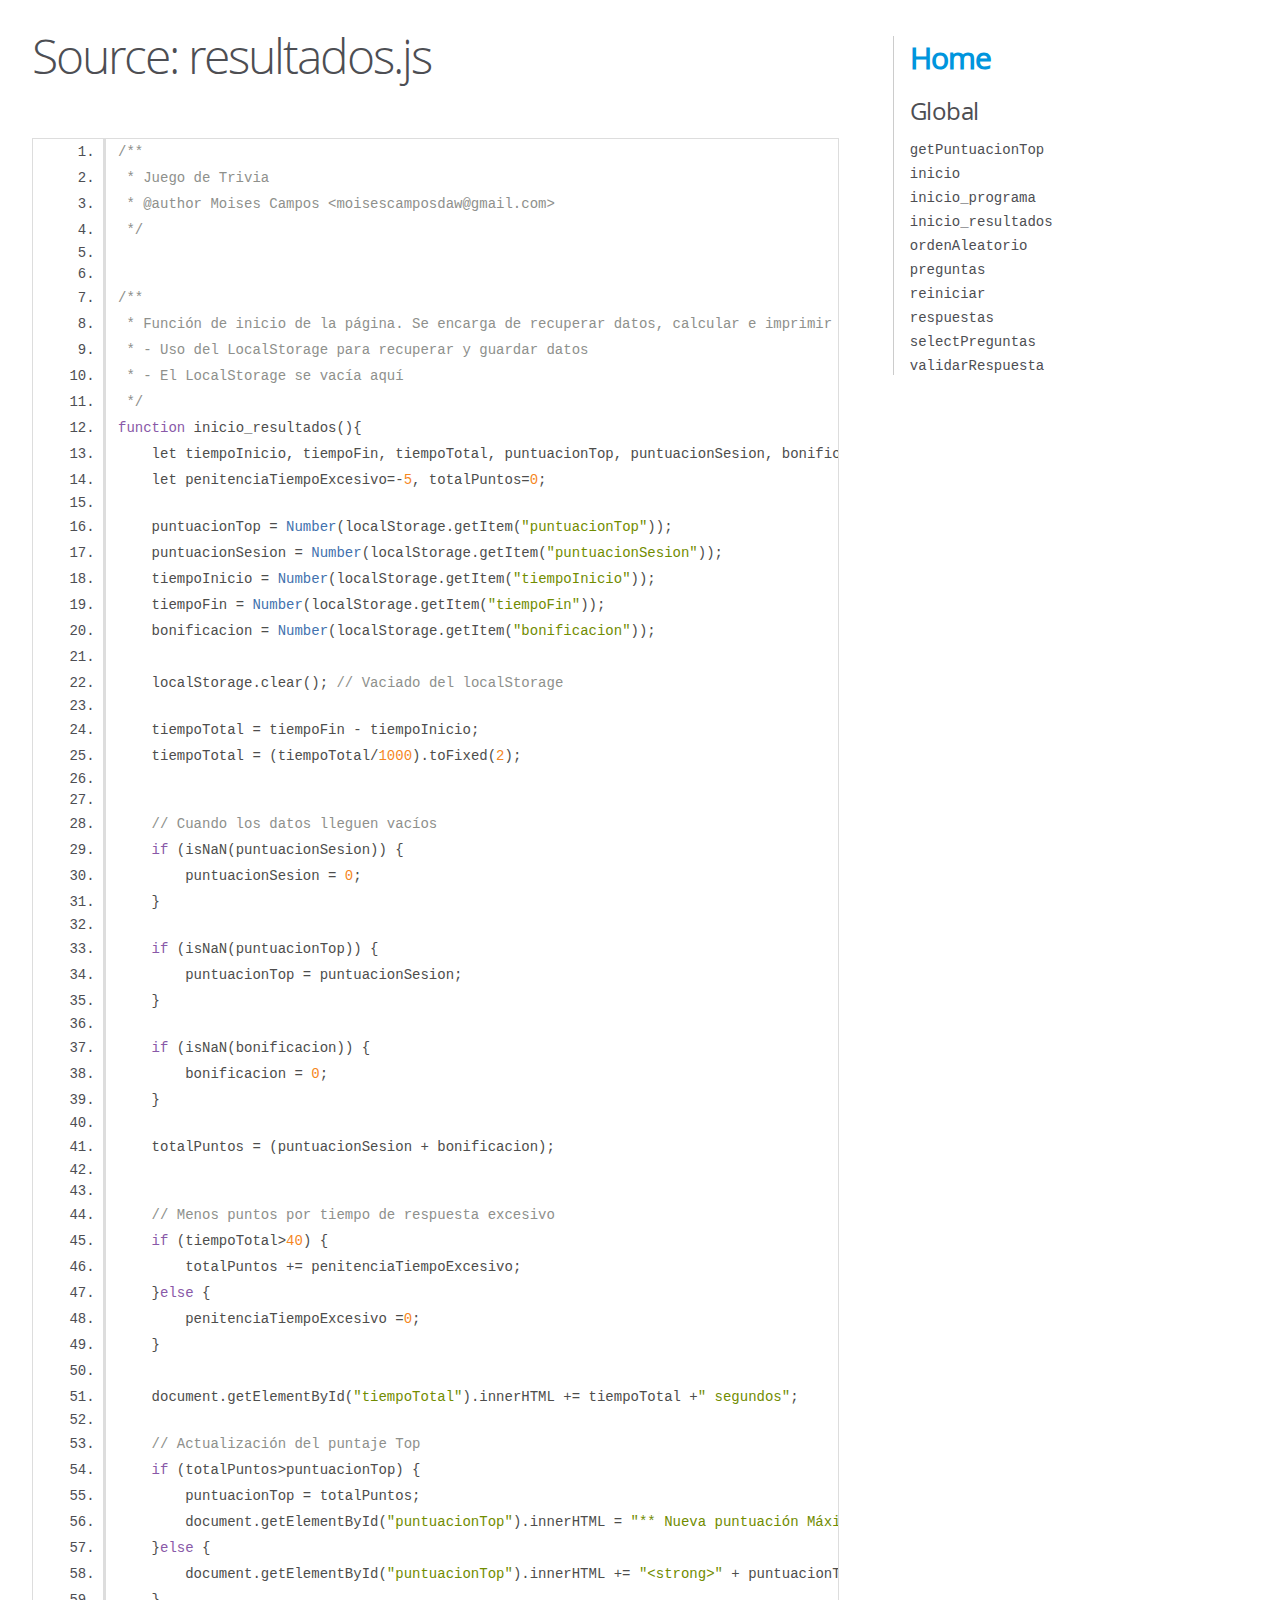
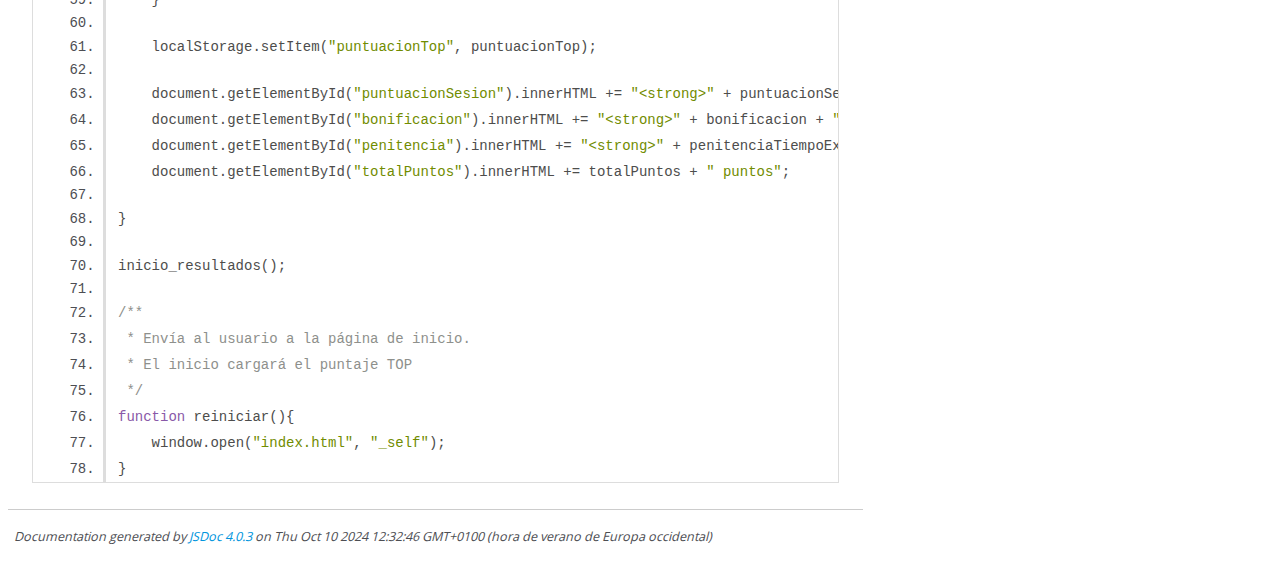
<file: jsdoc/resultados.js.html>
<!DOCTYPE html>
<html lang="en">
<head>
    <meta charset="utf-8">
    <title>JSDoc: Source: resultados.js</title>

    <script src="scripts/prettify/prettify.js"> </script>
    <script src="scripts/prettify/lang-css.js"> </script>
    <!--[if lt IE 9]>
      <script src="//html5shiv.googlecode.com/svn/trunk/html5.js"></script>
    <![endif]-->
    <link type="text/css" rel="stylesheet" href="styles/prettify-tomorrow.css">
    <link type="text/css" rel="stylesheet" href="styles/jsdoc-default.css">
</head>

<body>

<div id="main">

    <h1 class="page-title">Source: resultados.js</h1>

    



    
    <section>
        <article>
            <pre class="prettyprint source linenums"><code>/**
 * Juego de Trivia
 * @author Moises Campos &lt;moisescamposdaw@gmail.com>
 */


/**
 * Función de inicio de la página. Se encarga de recuperar datos, calcular e imprimir resultadosç
 * - Uso del LocalStorage para recuperar y guardar datos
 * - El LocalStorage se vacía aquí
 */
function inicio_resultados(){
    let tiempoInicio, tiempoFin, tiempoTotal, puntuacionTop, puntuacionSesion, bonificacion;
    let penitenciaTiempoExcesivo=-5, totalPuntos=0;

    puntuacionTop = Number(localStorage.getItem("puntuacionTop"));
    puntuacionSesion = Number(localStorage.getItem("puntuacionSesion"));
    tiempoInicio = Number(localStorage.getItem("tiempoInicio"));
    tiempoFin = Number(localStorage.getItem("tiempoFin"));
    bonificacion = Number(localStorage.getItem("bonificacion"));
    
    localStorage.clear(); // Vaciado del localStorage

    tiempoTotal = tiempoFin - tiempoInicio;
    tiempoTotal = (tiempoTotal/1000).toFixed(2);


    // Cuando los datos lleguen vacíos
    if (isNaN(puntuacionSesion)) {
        puntuacionSesion = 0;
    }

    if (isNaN(puntuacionTop)) {
        puntuacionTop = puntuacionSesion;
    }

    if (isNaN(bonificacion)) {
        bonificacion = 0;
    }

    totalPuntos = (puntuacionSesion + bonificacion);


    // Menos puntos por tiempo de respuesta excesivo
    if (tiempoTotal>40) {
        totalPuntos += penitenciaTiempoExcesivo;
    }else {
        penitenciaTiempoExcesivo =0;
    }
    
    document.getElementById("tiempoTotal").innerHTML += tiempoTotal +" segundos";

    // Actualización del puntaje Top
    if (totalPuntos>puntuacionTop) {
        puntuacionTop = totalPuntos;
        document.getElementById("puntuacionTop").innerHTML = "** Nueva puntuación Máxima: &lt;strong>" + puntuacionTop + " puntos&lt;/strong> **";
    }else {
        document.getElementById("puntuacionTop").innerHTML += "&lt;strong>" + puntuacionTop + " puntos&lt;/strong> **";
    }

    localStorage.setItem("puntuacionTop", puntuacionTop);

    document.getElementById("puntuacionSesion").innerHTML += "&lt;strong>" + puntuacionSesion + " puntos&lt;/strong>"; 
    document.getElementById("bonificacion").innerHTML += "&lt;strong>" + bonificacion + " puntos&lt;/strong>";
    document.getElementById("penitencia").innerHTML += "&lt;strong>" + penitenciaTiempoExcesivo + " puntos&lt;/strong>";
    document.getElementById("totalPuntos").innerHTML += totalPuntos + " puntos";

}

inicio_resultados();  

/**
 * Envía al usuario a la página de inicio.
 * El inicio cargará el puntaje TOP
 */
function reiniciar(){
    window.open("index.html", "_self");
}</code></pre>
        </article>
    </section>




</div>

<nav>
    <h2><a href="index.html">Home</a></h2><h3>Global</h3><ul><li><a href="global.html#getPuntuacionTop">getPuntuacionTop</a></li><li><a href="global.html#inicio">inicio</a></li><li><a href="global.html#inicio_programa">inicio_programa</a></li><li><a href="global.html#inicio_resultados">inicio_resultados</a></li><li><a href="global.html#ordenAleatorio">ordenAleatorio</a></li><li><a href="global.html#preguntas">preguntas</a></li><li><a href="global.html#reiniciar">reiniciar</a></li><li><a href="global.html#respuestas">respuestas</a></li><li><a href="global.html#selectPreguntas">selectPreguntas</a></li><li><a href="global.html#validarRespuesta">validarRespuesta</a></li></ul>
</nav>

<br class="clear">

<footer>
    Documentation generated by <a href="https://github.com/jsdoc/jsdoc">JSDoc 4.0.3</a> on Thu Oct 10 2024 12:32:46 GMT+0100 (hora de verano de Europa occidental)
</footer>

<script> prettyPrint(); </script>
<script src="scripts/linenumber.js"> </script>
</body>
</html>
</file>
<file: css/estilos.css>
@font-face {
    font-family: "bangers";
    src: url("../fuentes/Bangers-Regular.ttf");
}

@font-face {
    font-family: "inter";
    src: url("../fuentes/Inter_18pt-Regular.ttf");
}

*{
    margin: 0;
    padding: 0;
    box-sizing: border-box;
}

body {
    width: 100%;
    height: 100vh;
    display: flex;
    justify-content: center;
    align-items: center;
    font-family: "inter";
    color: #5c5c5c;
    background: url("../img/6261822.jpg");
    background-size: 200%;
    animation: fondo-gradiente 180s linear infinite alternate;
}

@keyframes fondo-gradiente {
    from {
        background-position: 0 0;
    }
  
    to {
        background-position: 100% 100%;
    }
  }

  /* ========= GENERAL ========== */

.contenedor{
    width: 70%;
    height: 70vh;
    background: #fffffff0;
    border-radius: 20px;
    box-shadow: 0 0 20px #e5e5e5;
    display: flex;
    justify-content: center;
    align-items: center;
    gap: 2%;
}

.divisor {
    width: 2px;
    height: 80%;
    background-color: #5c5c5c;
}

.lado-izquierdo {
    text-align: left;
    width: 45%;
    height: 80%;
    display: flex;
    flex-direction: column;
}

.titulo-cuerpo {
    width: 100%;
    height: 30%;
    margin-top: 10%;
    display: flex;
    flex-direction: column;
    justify-content: center;
    align-items: end;
    gap: 10%;
}

.titulo-cuerpo h1 {
    font-family: "bangers";
    letter-spacing: 1.5px;
}

.boton-texto-izquierdo {
    width: 100%;
    height: 30%;
    display: flex;
    flex-direction: column;
    justify-content: center;
    align-items: end;
    gap: 15%;
}

.boton-texto-izquierdo button {
    background-color: #DF5A89;
    color: rgb(255, 255, 255);
    border: none;
    width: 130px;
    height: 30px;
    font-size: 16px;
    border-radius: 5px;
    font-family: "inter";
}

.boton-texto-izquierdo button:hover{
    background-color: rgb(255, 255, 255);
    border: 1px solid black;
    color: rgb(67, 67, 67);
    cursor: pointer;
    font-family: "inter";
}

.texto-izquierdo {
    display: flex;
    flex-direction: column;
    align-items: end;
    text-align: right;
    font-size: 16px;
    height: 100%;
}

.texto-izquierdo h1 {
    font-size: 20px;
}

.lado-derecho {
    display: flex;
    flex-direction: column;
    width: 45%;
    height: 60%;
    padding-top: 5%;
    gap: 5%;
}

.boton-texto-derecho {
    width: 100%;
    height: 65%;
    display: flex;
    flex-direction: column;
    justify-content: center;
    gap: 15%;
}

.boton-texto-derecho button{
    background-color: #DF5A89;
    color: rgb(255, 255, 255);
    border: none;
    width: 130px;
    height: 30px;
    font-size: 16px;
    border-radius: 5px;
    font-family: "inter";
}

.boton-texto-derecho button:hover{
    background-color: rgb(255, 255, 255);
    border: 1px solid black;
    color: rgb(67, 67, 67);
    cursor: pointer;
    font-family: "inter";
}

/* ========= INICIO ========== */
.texto-derecho-lista {
    padding-left: 5%;
    line-height: 1.7;
}


/* ========= PREGUNTAS ========== */
.boton-texto-derecho input{
    width: 70%;
    height: 20%;
    border: none;
    border-bottom: 2px solid black;
    font-size: 16px;
    outline: none;
}

.boton-texto-derecho input::placeholder{
    color: #cfcfcf;
}

.preguntas {
    height: 80%;
    display: flex;
    flex-direction: column;
    padding-top: 20%;
    gap: 5%;
    margin-left: 5%;
}

.preguntas h1{
    margin-bottom: 5%;
}

#temporizador {
    font-family: "bangers";
    font-size: 40px;
    align-self: flex-end;
    position: absolute;
    top: 23%;
    left: 78%;
}

/* ========= RESULTADOS ========== */

.lado-derecho h1 {
    font-size: 16px;
    margin-bottom: 2%;
}
</file>
<file: jsdoc/styles/prettify-tomorrow.css>
/* Tomorrow Theme */
/* Original theme - https://github.com/chriskempson/tomorrow-theme */
/* Pretty printing styles. Used with prettify.js. */
/* SPAN elements with the classes below are added by prettyprint. */
/* plain text */
.pln {
  color: #4d4d4c; }

@media screen {
  /* string content */
  .str {
    color: #718c00; }

  /* a keyword */
  .kwd {
    color: #8959a8; }

  /* a comment */
  .com {
    color: #8e908c; }

  /* a type name */
  .typ {
    color: #4271ae; }

  /* a literal value */
  .lit {
    color: #f5871f; }

  /* punctuation */
  .pun {
    color: #4d4d4c; }

  /* lisp open bracket */
  .opn {
    color: #4d4d4c; }

  /* lisp close bracket */
  .clo {
    color: #4d4d4c; }

  /* a markup tag name */
  .tag {
    color: #c82829; }

  /* a markup attribute name */
  .atn {
    color: #f5871f; }

  /* a markup attribute value */
  .atv {
    color: #3e999f; }

  /* a declaration */
  .dec {
    color: #f5871f; }

  /* a variable name */
  .var {
    color: #c82829; }

  /* a function name */
  .fun {
    color: #4271ae; } }
/* Use higher contrast and text-weight for printable form. */
@media print, projection {
  .str {
    color: #060; }

  .kwd {
    color: #006;
    font-weight: bold; }

  .com {
    color: #600;
    font-style: italic; }

  .typ {
    color: #404;
    font-weight: bold; }

  .lit {
    color: #044; }

  .pun, .opn, .clo {
    color: #440; }

  .tag {
    color: #006;
    font-weight: bold; }

  .atn {
    color: #404; }

  .atv {
    color: #060; } }
/* Style */
/*
pre.prettyprint {
  background: white;
  font-family: Consolas, Monaco, 'Andale Mono', monospace;
  font-size: 12px;
  line-height: 1.5;
  border: 1px solid #ccc;
  padding: 10px; }
*/

/* Specify class=linenums on a pre to get line numbering */
ol.linenums {
  margin-top: 0;
  margin-bottom: 0; }

/* IE indents via margin-left */
li.L0,
li.L1,
li.L2,
li.L3,
li.L4,
li.L5,
li.L6,
li.L7,
li.L8,
li.L9 {
  /* */ }

/* Alternate shading for lines */
li.L1,
li.L3,
li.L5,
li.L7,
li.L9 {
  /* */ }
</file>
<file: jsdoc/styles/jsdoc-default.css>
@font-face {
    font-family: 'Open Sans';
    font-weight: normal;
    font-style: normal;
    src: url('../fonts/OpenSans-Regular-webfont.eot');
    src:
        local('Open Sans'),
        local('OpenSans'),
        url('../fonts/OpenSans-Regular-webfont.eot?#iefix') format('embedded-opentype'),
        url('../fonts/OpenSans-Regular-webfont.woff') format('woff'),
        url('../fonts/OpenSans-Regular-webfont.svg#open_sansregular') format('svg');
}

@font-face {
    font-family: 'Open Sans Light';
    font-weight: normal;
    font-style: normal;
    src: url('../fonts/OpenSans-Light-webfont.eot');
    src:
        local('Open Sans Light'),
        local('OpenSans Light'),
        url('../fonts/OpenSans-Light-webfont.eot?#iefix') format('embedded-opentype'),
        url('../fonts/OpenSans-Light-webfont.woff') format('woff'),
        url('../fonts/OpenSans-Light-webfont.svg#open_sanslight') format('svg');
}

html
{
    overflow: auto;
    background-color: #fff;
    font-size: 14px;
}

body
{
    font-family: 'Open Sans', sans-serif;
    line-height: 1.5;
    color: #4d4e53;
    background-color: white;
}

a, a:visited, a:active {
    color: #0095dd;
    text-decoration: none;
}

a:hover {
    text-decoration: underline;
}

header
{
    display: block;
    padding: 0px 4px;
}

tt, code, kbd, samp {
    font-family: Consolas, Monaco, 'Andale Mono', monospace;
}

.class-description {
    font-size: 130%;
    line-height: 140%;
    margin-bottom: 1em;
    margin-top: 1em;
}

.class-description:empty {
    margin: 0;
}

#main {
    float: left;
    width: 70%;
}

article dl {
    margin-bottom: 40px;
}

article img {
  max-width: 100%;
}

section
{
    display: block;
    background-color: #fff;
    padding: 12px 24px;
    border-bottom: 1px solid #ccc;
    margin-right: 30px;
}

.variation {
    display: none;
}

.signature-attributes {
    font-size: 60%;
    color: #aaa;
    font-style: italic;
    font-weight: lighter;
}

nav
{
    display: block;
    float: right;
    margin-top: 28px;
    width: 30%;
    box-sizing: border-box;
    border-left: 1px solid #ccc;
    padding-left: 16px;
}

nav ul {
    font-family: 'Lucida Grande', 'Lucida Sans Unicode', arial, sans-serif;
    font-size: 100%;
    line-height: 17px;
    padding: 0;
    margin: 0;
    list-style-type: none;
}

nav ul a, nav ul a:visited, nav ul a:active {
    font-family: Consolas, Monaco, 'Andale Mono', monospace;
    line-height: 18px;
    color: #4D4E53;
}

nav h3 {
    margin-top: 12px;
}

nav li {
    margin-top: 6px;
}

footer {
    display: block;
    padding: 6px;
    margin-top: 12px;
    font-style: italic;
    font-size: 90%;
}

h1, h2, h3, h4 {
    font-weight: 200;
    margin: 0;
}

h1
{
    font-family: 'Open Sans Light', sans-serif;
    font-size: 48px;
    letter-spacing: -2px;
    margin: 12px 24px 20px;
}

h2, h3.subsection-title
{
    font-size: 30px;
    font-weight: 700;
    letter-spacing: -1px;
    margin-bottom: 12px;
}

h3
{
    font-size: 24px;
    letter-spacing: -0.5px;
    margin-bottom: 12px;
}

h4
{
    font-size: 18px;
    letter-spacing: -0.33px;
    margin-bottom: 12px;
    color: #4d4e53;
}

h5, .container-overview .subsection-title
{
    font-size: 120%;
    font-weight: bold;
    letter-spacing: -0.01em;
    margin: 8px 0 3px 0;
}

h6
{
    font-size: 100%;
    letter-spacing: -0.01em;
    margin: 6px 0 3px 0;
    font-style: italic;
}

table
{
    border-spacing: 0;
    border: 0;
    border-collapse: collapse;
}

td, th
{
    border: 1px solid #ddd;
    margin: 0px;
    text-align: left;
    vertical-align: top;
    padding: 4px 6px;
    display: table-cell;
}

thead tr
{
    background-color: #ddd;
    font-weight: bold;
}

th { border-right: 1px solid #aaa; }
tr > th:last-child { border-right: 1px solid #ddd; }

.ancestors, .attribs { color: #999; }
.ancestors a, .attribs a
{
    color: #999 !important;
    text-decoration: none;
}

.clear
{
    clear: both;
}

.important
{
    font-weight: bold;
    color: #950B02;
}

.yes-def {
    text-indent: -1000px;
}

.type-signature {
    color: #aaa;
}

.name, .signature {
    font-family: Consolas, Monaco, 'Andale Mono', monospace;
}

.details { margin-top: 14px; border-left: 2px solid #DDD; }
.details dt { width: 120px; float: left; padding-left: 10px;  padding-top: 6px; }
.details dd { margin-left: 70px; }
.details ul { margin: 0; }
.details ul { list-style-type: none; }
.details li { margin-left: 30px; padding-top: 6px; }
.details pre.prettyprint { margin: 0 }
.details .object-value { padding-top: 0; }

.description {
    margin-bottom: 1em;
    margin-top: 1em;
}

.code-caption
{
    font-style: italic;
    font-size: 107%;
    margin: 0;
}

.source
{
    border: 1px solid #ddd;
    width: 80%;
    overflow: auto;
}

.prettyprint.source {
    width: inherit;
}

.source code
{
    font-size: 100%;
    line-height: 18px;
    display: block;
    padding: 4px 12px;
    margin: 0;
    background-color: #fff;
    color: #4D4E53;
}

.prettyprint code span.line
{
  display: inline-block;
}

.prettyprint.linenums
{
  padding-left: 70px;
  -webkit-user-select: none;
  -moz-user-select: none;
  -ms-user-select: none;
  user-select: none;
}

.prettyprint.linenums ol
{
  padding-left: 0;
}

.prettyprint.linenums li
{
  border-left: 3px #ddd solid;
}

.prettyprint.linenums li.selected,
.prettyprint.linenums li.selected *
{
  background-color: lightyellow;
}

.prettyprint.linenums li *
{
  -webkit-user-select: text;
  -moz-user-select: text;
  -ms-user-select: text;
  user-select: text;
}

.params .name, .props .name, .name code {
    color: #4D4E53;
    font-family: Consolas, Monaco, 'Andale Mono', monospace;
    font-size: 100%;
}

.params td.description > p:first-child,
.props td.description > p:first-child
{
    margin-top: 0;
    padding-top: 0;
}

.params td.description > p:last-child,
.props td.description > p:last-child
{
    margin-bottom: 0;
    padding-bottom: 0;
}

.disabled {
    color: #454545;
}
</file>
